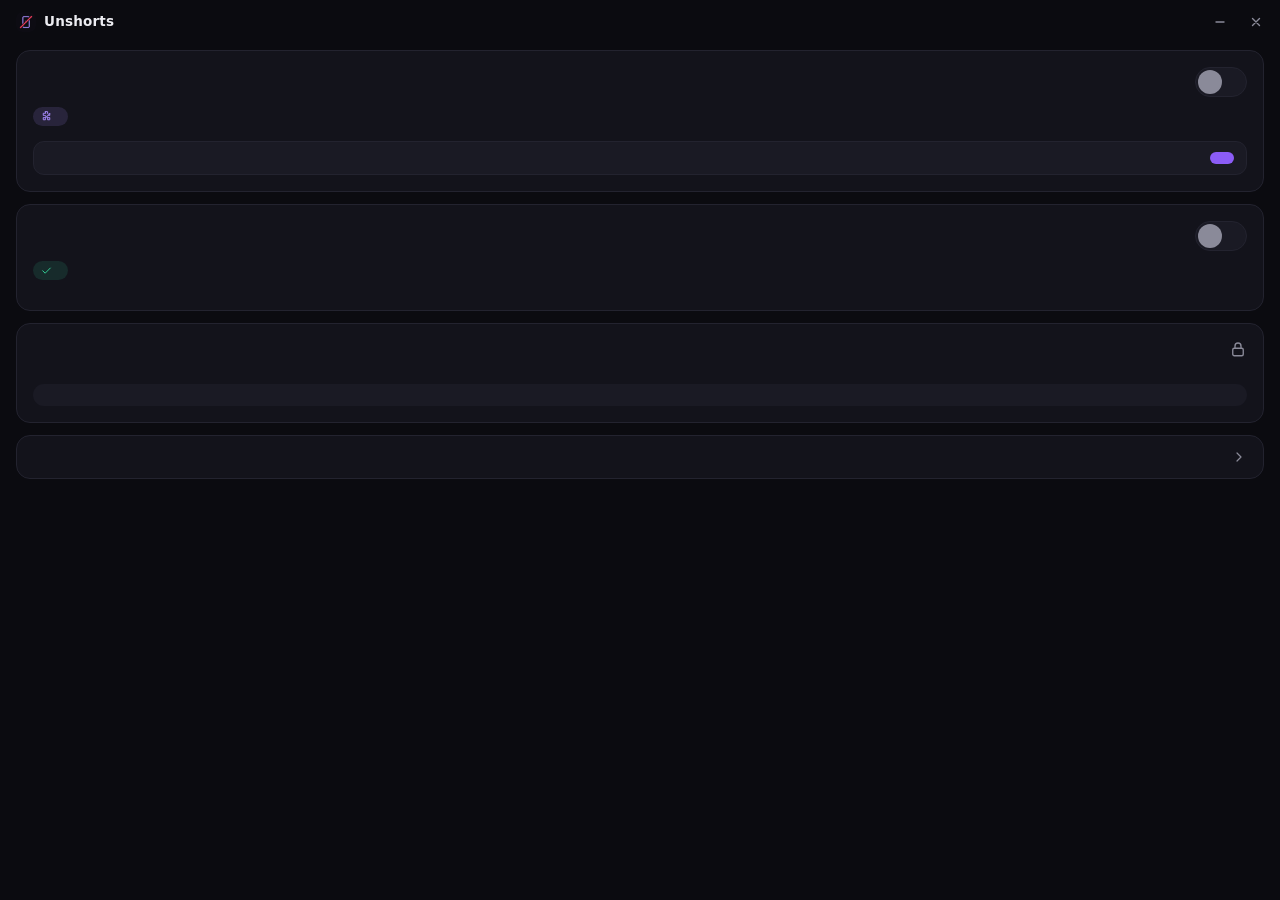
<file: ui/index.html>
<!doctype html>
<html lang="en">
<head>
  <meta charset="utf-8" />
  <meta name="viewport" content="width=device-width, initial-scale=1" />
  <title>Unshorts</title>
  <link rel="stylesheet" href="style.css" />
</head>
<body>
  <header class="titlebar" data-tauri-drag-region>
    <div class="brand" data-tauri-drag-region>
      <img src="logo.png" alt="" class="logo" data-tauri-drag-region />
      <span data-tauri-drag-region>Unshorts</span>
    </div>
    <span id="pill" class="pill" data-tauri-drag-region></span>
    <div class="winbtns">
      <button id="btn-min" class="winbtn" aria-label="Minimize"><svg viewBox="0 0 10 10"><path d="M1 5h8"/></svg></button>
      <button id="btn-close" class="winbtn close" aria-label="Close"><svg viewBox="0 0 10 10"><path d="M1.5 1.5l7 7M8.5 1.5l-7 7"/></svg></button>
    </div>
  </header>

  <main id="view-main" class="view">
    <!-- Shorts: needs the browser extension -->
    <section class="card feature" id="card-shorts">
      <div class="feature-head">
        <div class="feature-text">
          <h2 data-i18n="shorts_title"></h2>
          <p data-i18n="shorts_sub"></p>
        </div>
        <button id="toggle-shorts" class="toggle big" role="switch" aria-checked="false"><span></span></button>
      </div>
      <div class="req" id="shorts-req">
        <svg viewBox="0 0 24 24"><path d="M10 3h4v3a2 2 0 1 0 4 0h0v4h-3a2 2 0 1 0 0 4h3v4h-4v-3a2 2 0 1 0-4 0v3H6v-4h3a2 2 0 1 0 0-4H6V6h4z"/></svg>
        <span data-i18n="needs_ext"></span>
      </div>
      <div class="ext-status" id="ext-status">
        <span class="dot" id="ext-dot"></span>
        <div class="ext-text">
          <div id="ext-title"></div>
          <small id="ext-sub"></small>
        </div>
        <button id="ext-setup" class="mini" data-i18n="setup"></button>
      </div>
    </section>

    <!-- Sites: works without the extension -->
    <section class="card feature" id="card-sites">
      <div class="feature-head">
        <div class="feature-text">
          <h2 data-i18n="sites_title"></h2>
          <p data-i18n="sites_sub"></p>
        </div>
        <button id="toggle-sites" class="toggle big" role="switch" aria-checked="false"><span></span></button>
      </div>
      <div class="req ok">
        <svg viewBox="0 0 24 24"><path d="M5 12.5l4.5 4.5L19 7.5"/></svg>
        <span data-i18n="no_ext_needed"></span>
      </div>
      <div class="site-chips" id="site-chips"></div>
      <p class="muted small" id="sites-empty" data-i18n="sites_empty" hidden></p>
    </section>

    <!-- Focus lock: picker -->
    <section class="card" id="lock-picker">
      <div class="card-head">
        <h3 data-i18n="lock_title"></h3>
        <svg class="ico" viewBox="0 0 24 24"><rect x="5" y="11" width="14" height="10" rx="2"/><path d="M8 11V8a4 4 0 0 1 8 0v3"/></svg>
      </div>
      <p class="muted" data-i18n="lock_sub"></p>
      <div class="chips" id="chips"></div>
      <div class="custom" id="custom" hidden>
        <label><input id="in-days" type="number" min="0" max="365" inputmode="numeric" placeholder="0" /><span data-i18n="unit_d"></span></label>
        <label><input id="in-hours" type="number" min="0" max="23" inputmode="numeric" placeholder="0" /><span data-i18n="unit_h"></span></label>
        <label><input id="in-mins" type="number" min="0" max="59" inputmode="numeric" placeholder="0" /><span data-i18n="unit_m"></span></label>
      </div>
      <button id="btn-lock" class="primary" disabled></button>
    </section>

    <!-- Focus lock: running -->
    <section class="card locked-card" id="lock-running" hidden>
      <div class="card-head">
        <h3 data-i18n="locked_title"></h3>
        <svg class="ico accent" viewBox="0 0 24 24"><rect x="5" y="11" width="14" height="10" rx="2"/><path d="M8 11V8a4 4 0 0 1 8 0v3"/></svg>
      </div>
      <div class="countdown" id="countdown">00:00:00</div>
      <div class="bar"><span id="bar"></span></div>
      <p class="muted small" id="ends-at"></p>
      <button id="btn-extend" class="ghost" data-i18n="extend"></button>
    </section>

    <button class="row-link" id="open-settings">
      <span data-i18n="advanced"></span>
      <svg viewBox="0 0 24 24"><path d="M9 6l6 6-6 6"/></svg>
    </button>

  </main>

  <!-- Advanced settings -->
  <section id="view-settings" class="view" hidden>
    <button class="back" id="close-settings">
      <svg viewBox="0 0 24 24"><path d="M15 6l-6 6 6 6"/></svg>
      <span data-i18n="advanced"></span>
    </button>

    <h4 class="section" data-i18n="platforms"></h4>
    <p class="muted small legend" id="levels-legend"></p>
    <div class="card list" id="platforms"></div>

    <h4 class="section" data-i18n="during_lock"></h4>
    <div class="card list" id="hardening"></div>
    <p class="muted small" data-i18n="hard_note"></p>
  </section>

  <!-- Confirm lock -->
  <div class="modal" id="confirm" hidden>
    <div class="sheet">
      <h2 id="confirm-title"></h2>
      <ul class="summary" id="confirm-summary"></ul>
      <p class="warn" data-i18n="confirm_warn"></p>
      <button id="hold" class="hold"><span class="fill"></span><span class="label" data-i18n="hold"></span></button>
      <button id="confirm-cancel" class="ghost" data-i18n="cancel"></button>
    </div>
  </div>

  <!-- Extension setup -->
  <div class="modal" id="setup" hidden>
    <div class="sheet">
      <h2 data-i18n="setup_title"></h2>
      <ol class="steps">
        <li data-i18n="step1"></li>
        <li><span data-i18n="step2"></span> <code id="ext-url">chrome://extensions</code> <button class="link" id="copy-url" data-i18n="copy"></button></li>
        <li data-i18n="step3"></li>
        <li data-i18n="step4"></li>
      </ol>
      <p class="muted small" data-i18n="setup_note"></p>
      <button id="open-folder" class="primary" data-i18n="open_folder"></button>
      <button id="setup-close" class="ghost" data-i18n="done"></button>
    </div>
  </div>

  <div id="toast" class="toast" hidden></div>
  <script src="i18n.js"></script>
  <script src="app.js"></script>
</body>
</html>
</file>
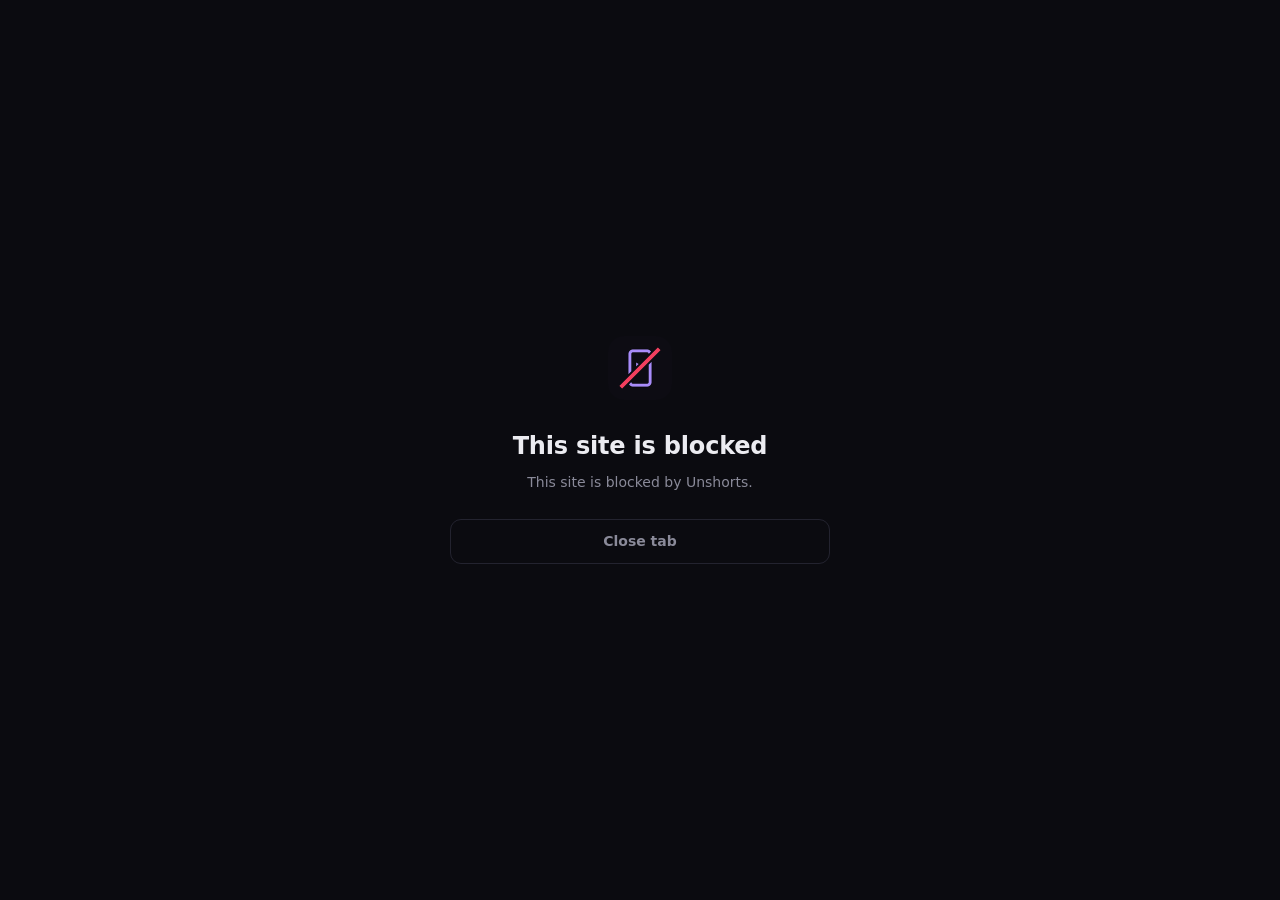
<file: extension/blocked.html>
<!doctype html>
<html>
<head>
  <meta charset="utf-8" />
  <meta name="viewport" content="width=device-width, initial-scale=1" />
  <title>Unshorts</title>
  <link rel="icon" href="icons/32.png" />
  <link rel="stylesheet" href="ui.css" />
</head>
<body class="blocked">
  <div class="box">
    <img src="icons/128.png" alt="" />
    <h1 id="title"></h1>
    <p id="sub"></p>
    <div class="lockline" id="lock" hidden></div>
    <div class="actions">
      <button class="btn primary" id="home" hidden></button>
      <button class="btn ghost" id="close"></button>
    </div>
  </div>
  <script type="module" src="blocked.js"></script>
</body>
</html>
</file>
<file: ui/style.css>
:root {
  --bg: #0b0b10;
  --surface: #13131b;
  --surface-2: #1a1a24;
  --border: #23232f;
  --text: #ececf1;
  --muted: #8a8a99;
  --accent: #a78bfa;
  --accent-strong: #8b5cf6;
  --accent-soft: rgba(167, 139, 250, 0.14);
  --danger: #f43f5e;
  --danger-soft: rgba(244, 63, 94, 0.14);
  --ok: #34d399;
  --radius: 14px;
  color-scheme: dark;
}

* { box-sizing: border-box; margin: 0; padding: 0; }
html, body { height: 100%; }
body {
  background: var(--bg);
  color: var(--text);
  font: 13.5px/1.45 "Segoe UI Variable Text", "Segoe UI", system-ui, sans-serif;
  user-select: none;
  overflow: hidden;
  -webkit-font-smoothing: antialiased;
}
button { font: inherit; color: inherit; background: none; border: 0; cursor: pointer; }
button:disabled { cursor: not-allowed; }
button:focus-visible, input:focus-visible { outline: 2px solid var(--accent); outline-offset: 2px; }
[hidden] { display: none !important; }
svg { fill: none; stroke: currentColor; stroke-width: 1.8; stroke-linecap: round; stroke-linejoin: round; }

/* ---------- title bar ---------- */
.titlebar {
  height: 44px;
  display: flex;
  align-items: center;
  gap: 10px;
  padding: 0 6px 0 16px;
}
.brand { display: flex; align-items: center; gap: 8px; font-weight: 600; letter-spacing: 0.2px; }
.logo { width: 20px; height: 20px; border-radius: 6px; }
.pill {
  font-size: 11px;
  font-weight: 600;
  padding: 2px 9px;
  border-radius: 99px;
  letter-spacing: 0.3px;
}
.pill.on { background: var(--accent-soft); color: var(--accent); }
.pill.off { background: var(--surface-2); color: var(--muted); }
.pill.locked { background: var(--danger-soft); color: var(--danger); }
.winbtns { margin-left: auto; display: flex; }
.winbtn {
  width: 36px; height: 30px;
  display: grid; place-items: center;
  border-radius: 8px;
  color: var(--muted);
}
.winbtn svg { width: 10px; height: 10px; stroke-width: 1.4; }
.winbtn:hover { background: var(--surface-2); color: var(--text); }
.winbtn.close:hover { background: var(--danger); color: #fff; }

/* ---------- layout ---------- */
.view {
  height: calc(100% - 44px);
  padding: 6px 16px 14px;
  display: flex;
  flex-direction: column;
  gap: 12px;
  overflow-y: auto;
}
.view::-webkit-scrollbar { width: 6px; }
.view::-webkit-scrollbar-thumb { background: var(--border); border-radius: 6px; }

.card {
  background: var(--surface);
  border: 1px solid var(--border);
  border-radius: var(--radius);
  padding: 16px;
}
.card-head { display: flex; align-items: center; justify-content: space-between; margin-bottom: 4px; }
h2 { font-size: 16px; font-weight: 600; }
h3 { font-size: 14px; font-weight: 600; }
.muted { color: var(--muted); }
.small { font-size: 12px; }
.ico { width: 18px; height: 18px; color: var(--muted); }
.ico.accent { color: var(--danger); }

/* ---------- main switch ---------- */
.switch-card { display: flex; align-items: center; gap: 14px; padding: 18px 16px; }
.switch-text { flex: 1; }
.switch-text p { color: var(--muted); font-size: 12px; margin-top: 2px; }

.toggle {
  --w: 40px; --h: 22px;
  position: relative;
  width: var(--w); height: var(--h);
  flex: none;
  border-radius: 99px;
  background: var(--surface-2);
  border: 1px solid var(--border);
  transition: background 0.18s, border-color 0.18s;
}
.toggle span {
  position: absolute;
  top: 2px; left: 2px;
  width: calc(var(--h) - 6px); height: calc(var(--h) - 6px);
  border-radius: 50%;
  background: var(--muted);
  transition: transform 0.18s, background 0.18s;
}
.toggle.on { background: var(--accent-strong); border-color: var(--accent-strong); }
.toggle.on span { background: #fff; transform: translateX(calc(var(--w) - var(--h))); }
.toggle:disabled { opacity: 0.55; }
.toggle.big { --w: 52px; --h: 30px; }

/* ---------- lock picker ---------- */
#lock-picker p { font-size: 12px; margin-bottom: 12px; }
.chips { display: flex; flex-wrap: wrap; gap: 6px; }
.chip {
  padding: 6px 11px;
  border-radius: 99px;
  background: var(--surface-2);
  border: 1px solid var(--border);
  font-size: 12.5px;
  font-variant-numeric: tabular-nums;
}
.chip:hover { border-color: #33333f; }
.chip.sel { background: var(--accent-soft); border-color: var(--accent); color: var(--accent); }

.custom { display: flex; gap: 8px; margin-top: 10px; }
.custom label {
  flex: 1;
  display: flex; align-items: center; gap: 6px;
  background: var(--surface-2);
  border: 1px solid var(--border);
  border-radius: 10px;
  padding: 0 10px;
}
.custom input {
  width: 100%;
  background: none; border: 0; outline: 0;
  color: var(--text);
  font: inherit; font-size: 15px;
  padding: 8px 0;
  font-variant-numeric: tabular-nums;
}
.custom input::-webkit-inner-spin-button { display: none; }
.custom span { color: var(--muted); font-size: 12px; }

.primary {
  width: 100%;
  margin-top: 14px;
  padding: 11px;
  border-radius: 11px;
  background: var(--accent-strong);
  color: #fff;
  font-weight: 600;
  transition: filter 0.15s, opacity 0.15s;
}
.primary:hover:not(:disabled) { filter: brightness(1.1); }
.primary:disabled { background: var(--surface-2); color: var(--muted); }

.ghost {
  width: 100%;
  margin-top: 8px;
  padding: 10px;
  border-radius: 11px;
  border: 1px solid var(--border);
  color: var(--muted);
}
.ghost:hover { color: var(--text); border-color: #33333f; }

/* ---------- lock running ---------- */
.locked-card { border-color: rgba(244, 63, 94, 0.35); background: linear-gradient(180deg, rgba(244, 63, 94, 0.07), var(--surface) 60%); }
.countdown {
  font-size: 38px;
  font-weight: 600;
  letter-spacing: 1px;
  font-variant-numeric: tabular-nums;
  margin: 8px 0 10px;
}
.bar { height: 4px; border-radius: 4px; background: var(--surface-2); overflow: hidden; }
.bar span { display: block; height: 100%; width: 0; background: var(--danger); transition: width 1s linear; }
#ends-at { margin-top: 8px; }

/* ---------- rows ---------- */
.row-link {
  display: flex; align-items: center; justify-content: space-between;
  padding: 13px 16px;
  border-radius: var(--radius);
  background: var(--surface);
  border: 1px solid var(--border);
  text-align: left;
}
.row-link:hover { border-color: #33333f; }
.row-link svg, .back svg { width: 16px; height: 16px; color: var(--muted); }

.ext {
  margin-top: auto;
  display: flex; align-items: center; gap: 8px;
  font-size: 12px;
  color: var(--muted);
  padding: 0 4px;
}
.dot { width: 7px; height: 7px; border-radius: 50%; }
.dot.ok { background: var(--ok); box-shadow: 0 0 8px rgba(52, 211, 153, 0.6); }
.dot.bad { background: var(--danger); }
.link { color: var(--accent); font-size: 12px; margin-left: auto; }
.link:hover { text-decoration: underline; }

/* ---------- settings ---------- */
.back { display: flex; align-items: center; gap: 6px; font-weight: 600; padding: 4px 0; align-self: flex-start; }
.section { font-size: 11px; text-transform: uppercase; letter-spacing: 0.8px; color: var(--muted); font-weight: 600; margin-top: 6px; }
.legend { margin-top: -6px; }
.list { padding: 4px 0; }
.prow, .hrow {
  display: flex; align-items: center; gap: 10px;
  padding: 10px 14px;
}
.prow + .prow, .hrow + .hrow { border-top: 1px solid var(--border); }
.pname { flex: 1; font-weight: 500; min-width: 0; }
.pname small, .hrow small { display: block; color: var(--muted); font-size: 11px; font-weight: 400; line-height: 1.35; margin-top: 1px; }
.hrow > div { flex: 1; }
.htitle { font-weight: 500; }

.seg {
  display: flex;
  background: var(--surface-2);
  border: 1px solid var(--border);
  border-radius: 9px;
  padding: 2px;
  flex: none;
}
.seg button {
  padding: 4px 9px;
  border-radius: 7px;
  font-size: 11.5px;
  color: var(--muted);
}
.seg button:hover:not(:disabled):not(.sel) { color: var(--text); }
.seg button.sel { background: #2a2a37; color: var(--text); }
.seg button.sel.shorts { background: var(--accent-soft); color: var(--accent); }
.seg button.sel.site { background: var(--danger-soft); color: var(--danger); }
.seg button.na { opacity: 0.3; }
.seg button.floor { opacity: 0.35; text-decoration: line-through; }

/* ---------- modals ---------- */
.modal {
  position: fixed; inset: 0;
  background: rgba(5, 5, 8, 0.72);
  backdrop-filter: blur(4px);
  display: flex; align-items: flex-end;
  padding: 12px;
  animation: fade 0.15s ease-out;
}
.sheet {
  width: 100%;
  background: var(--surface);
  border: 1px solid var(--border);
  border-radius: 18px;
  padding: 20px 18px 16px;
  animation: rise 0.2s ease-out;
}
@keyframes fade { from { opacity: 0; } }
@keyframes rise { from { transform: translateY(16px); opacity: 0; } }

.summary { list-style: none; margin: 12px 0; display: grid; gap: 6px; }
.summary li { position: relative; padding-left: 16px; font-size: 12.5px; color: #cfcfd8; }
.summary li::before { content: ""; position: absolute; left: 2px; top: 7px; width: 6px; height: 6px; border-radius: 50%; background: var(--accent); }
.warn {
  font-size: 12px;
  color: var(--danger);
  background: var(--danger-soft);
  border-radius: 10px;
  padding: 9px 11px;
}

.hold {
  position: relative;
  width: 100%;
  margin-top: 14px;
  padding: 12px;
  border-radius: 11px;
  background: var(--surface-2);
  border: 1px solid rgba(244, 63, 94, 0.5);
  overflow: hidden;
  font-weight: 600;
  touch-action: none;
}
.hold .fill {
  position: absolute; inset: 0;
  width: 0;
  background: var(--danger);
  transition: width 0.2s ease-out;
}
.hold.holding .fill { width: 100%; transition: width 1.5s linear; }
.hold .label { position: relative; }

.steps { margin: 12px 0 10px 18px; display: grid; gap: 8px; font-size: 12.5px; color: #cfcfd8; }
code {
  font-family: "Cascadia Mono", Consolas, monospace;
  font-size: 11.5px;
  background: var(--surface-2);
  border: 1px solid var(--border);
  border-radius: 6px;
  padding: 1px 6px;
  user-select: text;
}
.steps .link { margin-left: 4px; }

.toast {
  position: fixed;
  left: 16px; right: 16px; bottom: 16px;
  background: #22222d;
  border: 1px solid var(--border);
  border-radius: 12px;
  padding: 10px 12px;
  font-size: 12.5px;
  box-shadow: 0 10px 30px rgba(0, 0, 0, 0.5);
  animation: rise 0.2s ease-out;
}

/* ---------- feature cards (Shorts / Sites) ---------- */
.feature { padding: 16px; transition: opacity 0.18s; }
.feature-head { display: flex; align-items: flex-start; gap: 14px; }
.feature-text { flex: 1; }
.feature-text p { color: var(--muted); font-size: 12px; margin-top: 3px; }
.feature.dim .req, .feature.dim .site-chips, .feature.dim .ext-status { opacity: 0.5; }

.req {
  display: inline-flex; align-items: center; gap: 6px;
  margin-top: 10px;
  padding: 3px 9px 3px 7px;
  border-radius: 99px;
  font-size: 11.5px; font-weight: 600;
  background: var(--accent-soft); color: var(--accent);
}
.req svg { width: 13px; height: 13px; }
.req.ok { background: rgba(52, 211, 153, 0.12); color: var(--ok); }

.ext-status {
  display: flex; align-items: center; gap: 10px;
  margin-top: 12px;
  padding: 10px 12px;
  border-radius: 11px;
  background: var(--surface-2);
  border: 1px solid var(--border);
}
.ext-status.bad { border-color: rgba(244, 63, 94, 0.35); background: rgba(244, 63, 94, 0.06); }
.ext-status .dot { flex: none; }
.ext-text { flex: 1; font-size: 12.5px; font-weight: 600; }
.ext-text small { display: block; font-weight: 400; font-size: 11.5px; color: var(--muted); line-height: 1.4; margin-top: 1px; }
.mini {
  flex: none;
  padding: 6px 12px;
  border-radius: 8px;
  background: var(--accent-strong); color: #fff;
  font-size: 12px; font-weight: 600;
}
.mini:hover { filter: brightness(1.1); }

.site-chips { display: flex; flex-wrap: wrap; gap: 6px; margin-top: 12px; }
.site-chip {
  padding: 5px 11px;
  border-radius: 99px;
  background: var(--surface-2);
  border: 1px solid var(--border);
  font-size: 12.5px; color: var(--muted);
}
.site-chip:hover:not(:disabled) { color: var(--text); border-color: #33333f; }
.site-chip.sel { background: var(--danger-soft); border-color: rgba(244, 63, 94, 0.55); color: var(--danger); }
.site-chip.sel::before { content: "✕ "; font-size: 10px; }
.site-chip:disabled { opacity: 0.8; }
#sites-empty { margin-top: 8px; }

.pill.partial { background: rgba(251, 191, 36, 0.14); color: #fbbf24; }
.seg button svg { width: 11px; height: 11px; margin-left: 4px; vertical-align: -1px; opacity: 0.8; }
.legend b { color: var(--text); font-weight: 600; }
</file>
<file: extension/ui.css>
:root {
  --bg: #0b0b10; --surface: #13131b; --surface-2: #1a1a24; --border: #23232f;
  --text: #ececf1; --muted: #8a8a99; --accent: #a78bfa; --accent-strong: #8b5cf6;
  --danger: #f43f5e; --ok: #34d399;
  color-scheme: dark;
}
* { box-sizing: border-box; margin: 0; padding: 0; }
body { background: var(--bg); color: var(--text); font: 14px/1.5 "Segoe UI Variable Text", "Segoe UI", system-ui, sans-serif; -webkit-font-smoothing: antialiased; }
button { font: inherit; color: inherit; border: 0; background: none; cursor: pointer; }
[hidden] { display: none !important; }

/* blocked page */
.blocked { min-height: 100vh; display: grid; place-items: center; padding: 24px; }
.blocked .box { width: 100%; max-width: 380px; text-align: center; }
.blocked img { width: 64px; height: 64px; border-radius: 16px; margin-bottom: 22px; }
.blocked h1 { font-size: 24px; font-weight: 600; letter-spacing: -0.2px; }
.blocked p { color: var(--muted); margin-top: 8px; }
.lockline { display: inline-flex; gap: 8px; align-items: center; margin-top: 18px; padding: 6px 12px; border-radius: 99px; background: rgba(244, 63, 94, 0.12); color: var(--danger); font-size: 13px; font-variant-numeric: tabular-nums; }
.actions { display: grid; gap: 8px; margin-top: 26px; }
.btn { padding: 11px; border-radius: 11px; font-weight: 600; }
.btn.primary { background: var(--accent-strong); color: #fff; }
.btn.ghost { border: 1px solid var(--border); color: var(--muted); }
.btn.ghost:hover { color: var(--text); }

/* popup */
.popup { width: 280px; padding: 14px; }
.popup header { display: flex; align-items: center; gap: 8px; font-weight: 600; margin-bottom: 12px; }
.popup header img { width: 20px; height: 20px; border-radius: 6px; }
.pill { margin-left: auto; font-size: 11px; padding: 2px 9px; border-radius: 99px; font-weight: 600; }
.pill.on { background: rgba(167, 139, 250, 0.14); color: var(--accent); }
.pill.off { background: var(--surface-2); color: var(--muted); }
.pill.locked { background: rgba(244, 63, 94, 0.14); color: var(--danger); }
.rows { background: var(--surface); border: 1px solid var(--border); border-radius: 12px; }
.r { display: flex; justify-content: space-between; padding: 7px 12px; font-size: 12.5px; }
.r + .r { border-top: 1px solid var(--border); }
.r span:last-child { color: var(--muted); }
.r .shorts { color: var(--accent); }
.r .site { color: var(--danger); }
.foot { display: flex; align-items: center; gap: 7px; margin-top: 10px; font-size: 11.5px; color: var(--muted); }
.dot { width: 7px; height: 7px; border-radius: 50%; }
.dot.ok { background: var(--ok); }
.dot.bad { background: var(--danger); }
.note { font-size: 11.5px; color: var(--muted); margin-top: 8px; }
.note.err { color: #f87171; font-family: Consolas, monospace; font-size: 11px; word-break: break-word; user-select: text; }
</file>
